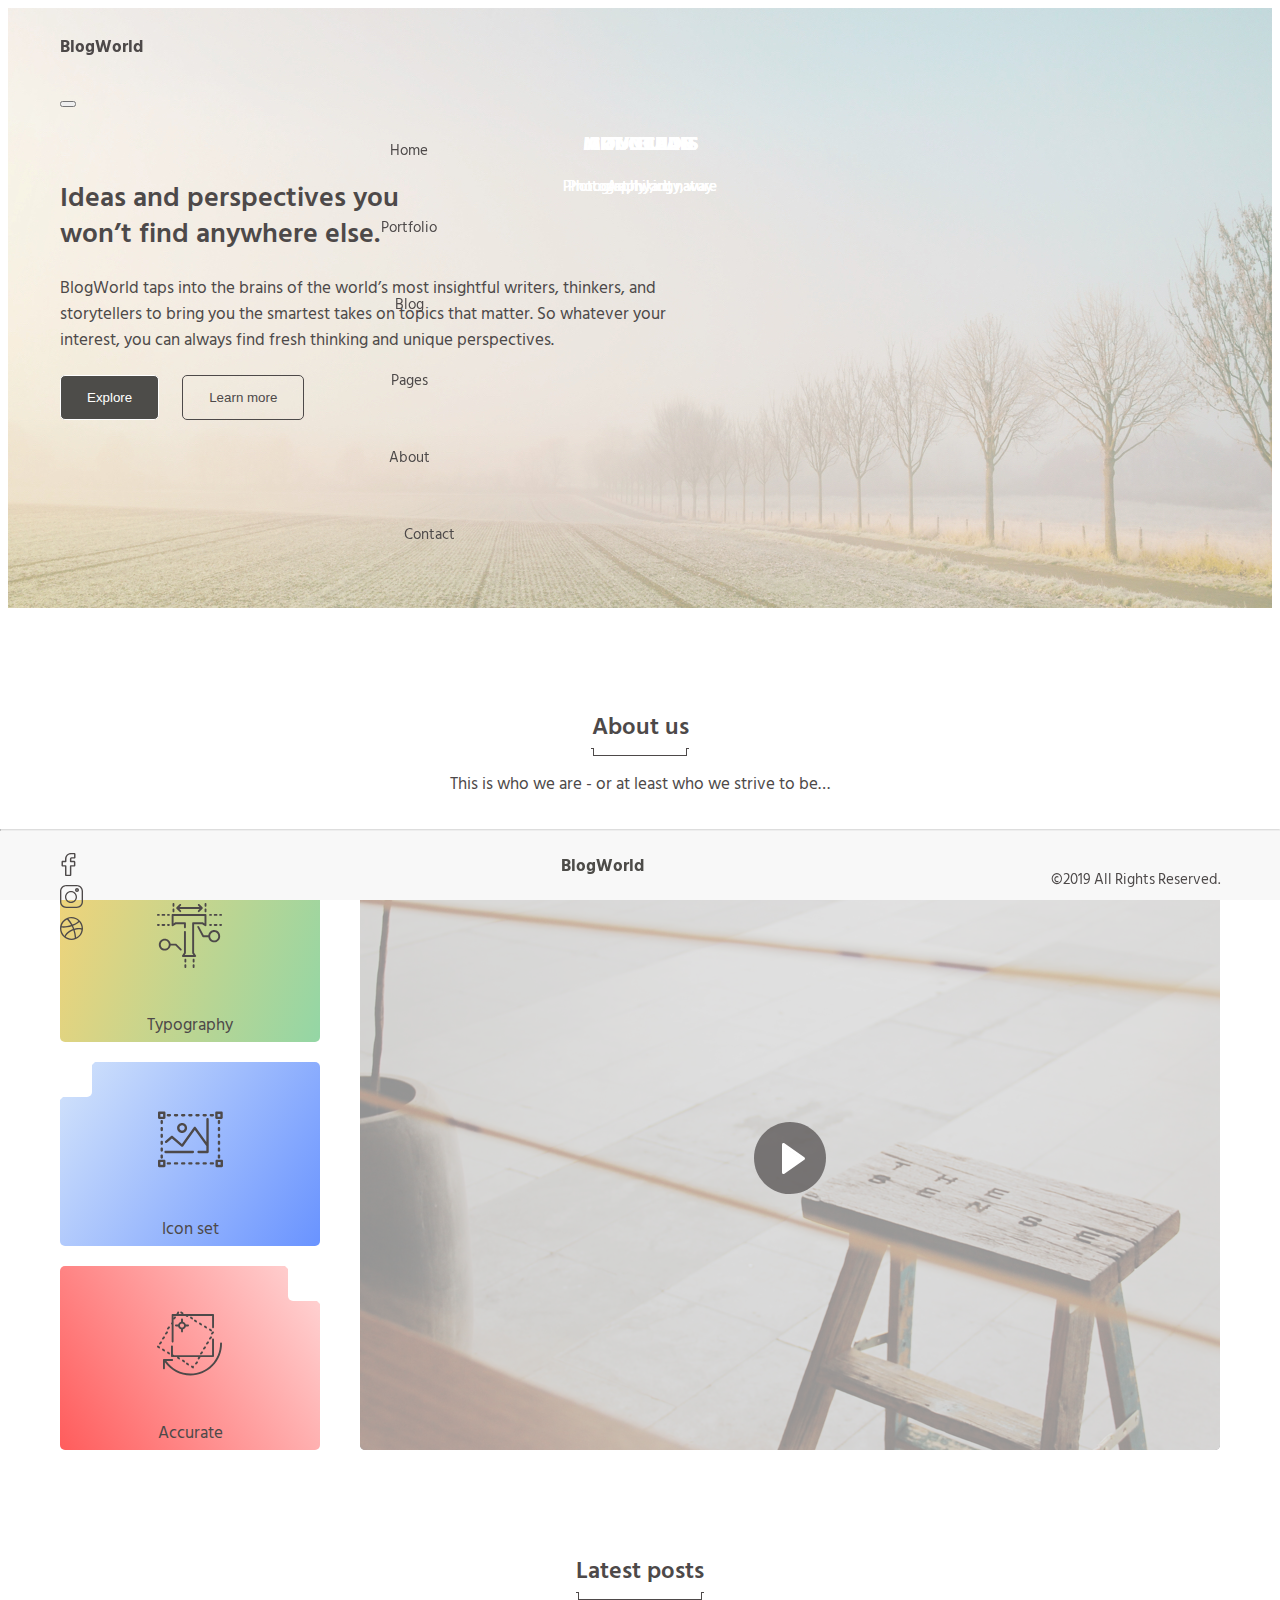
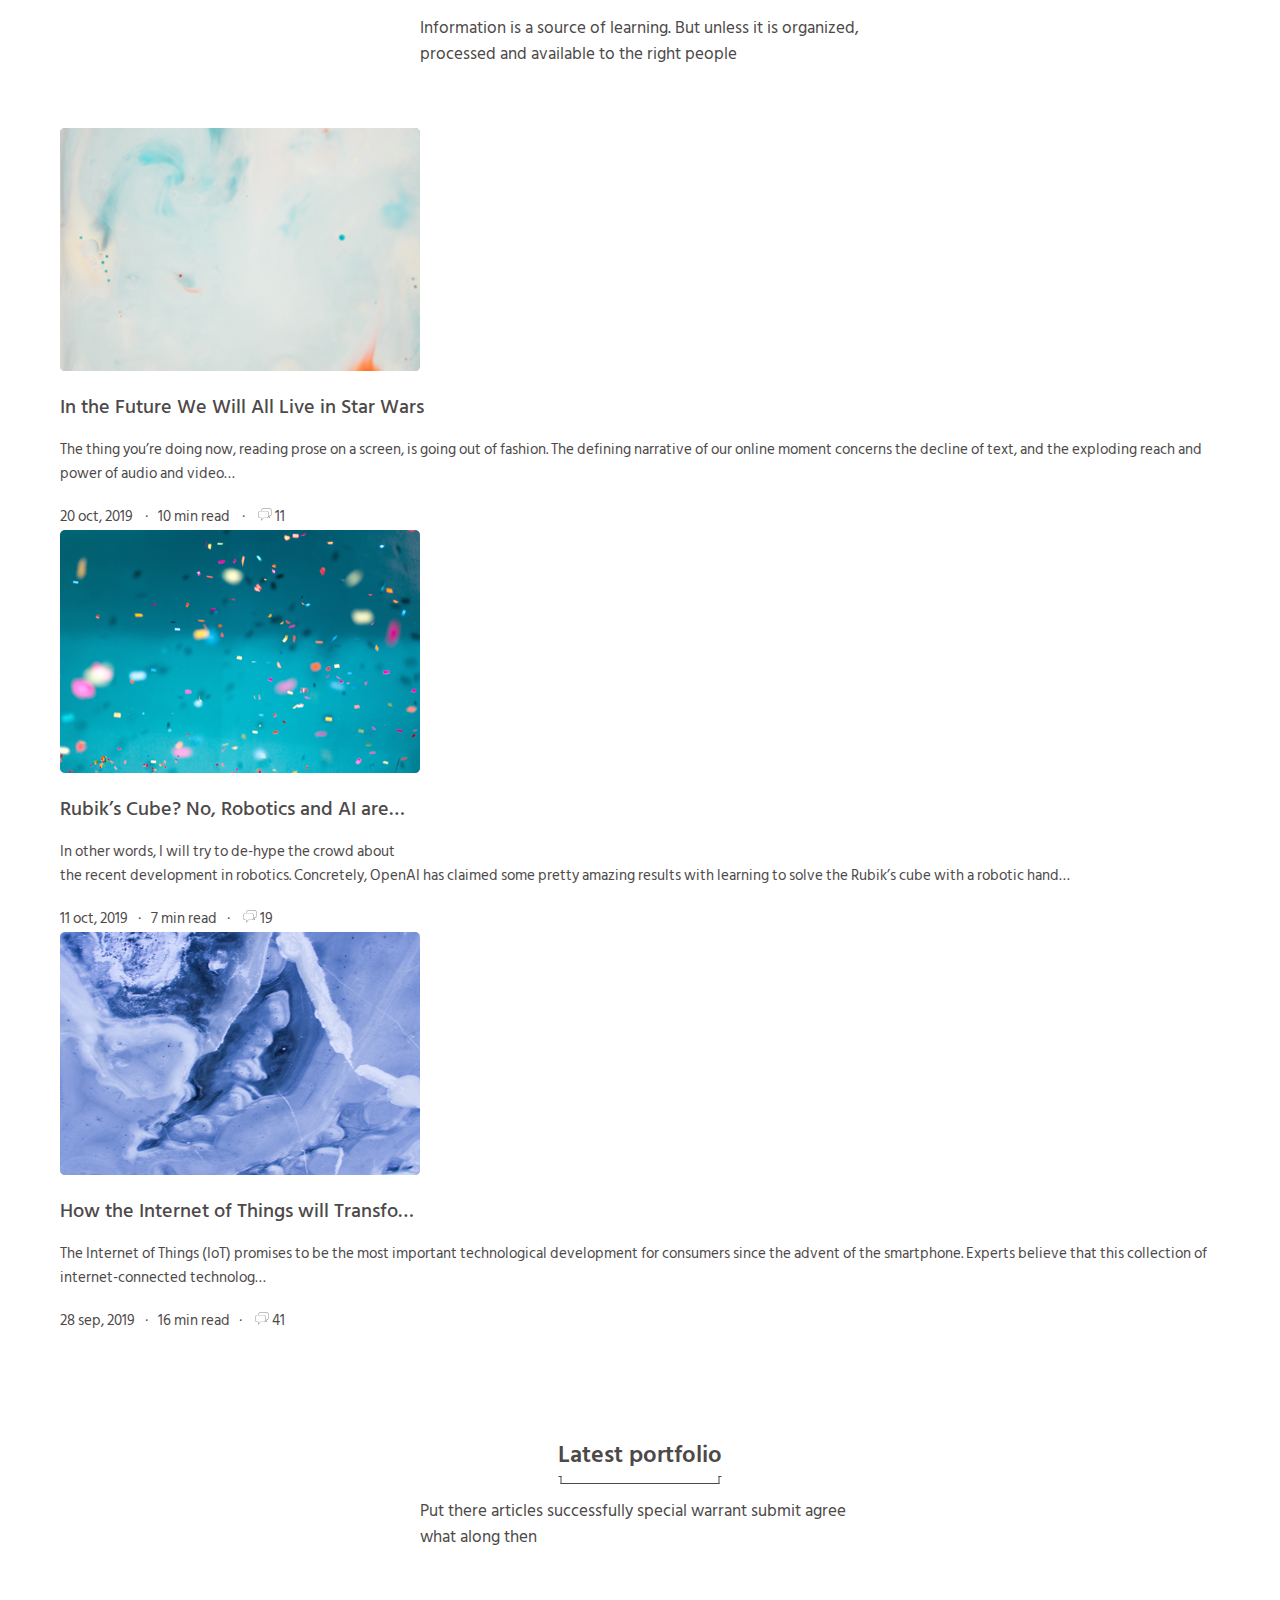
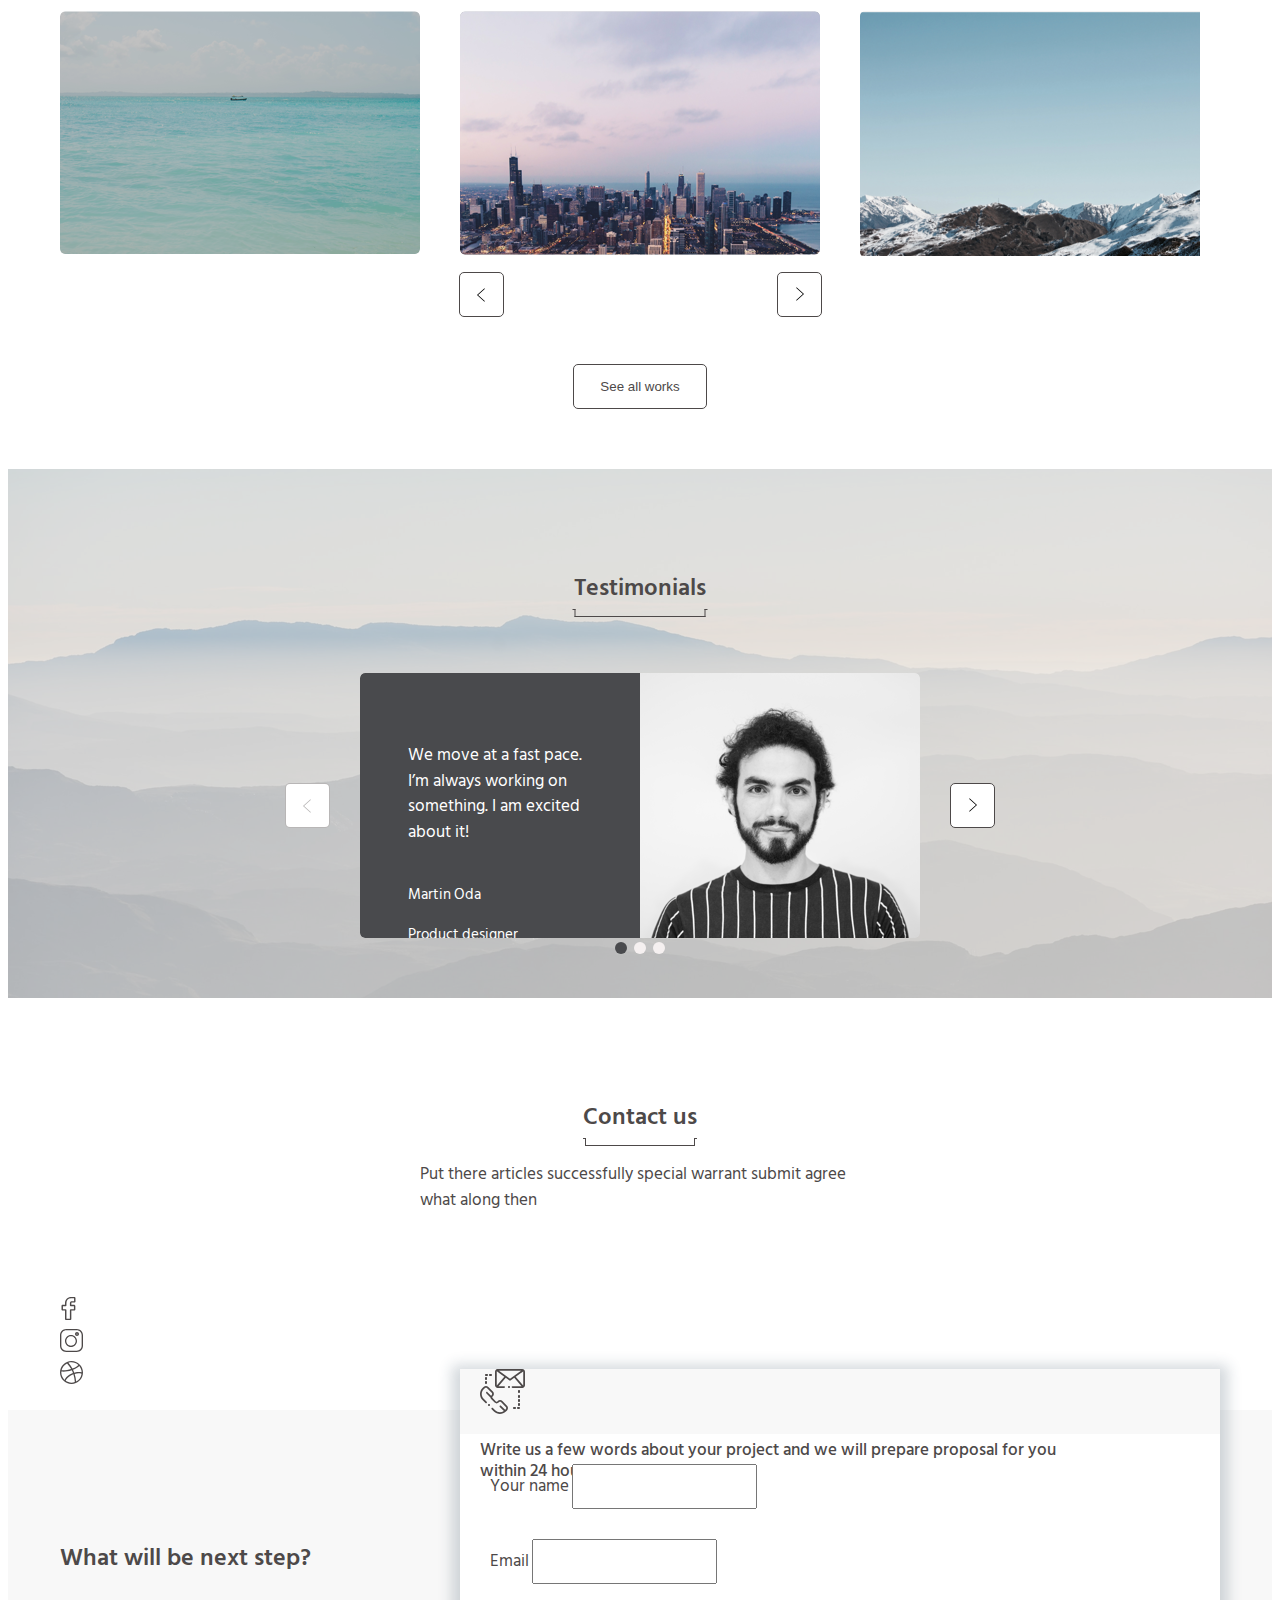
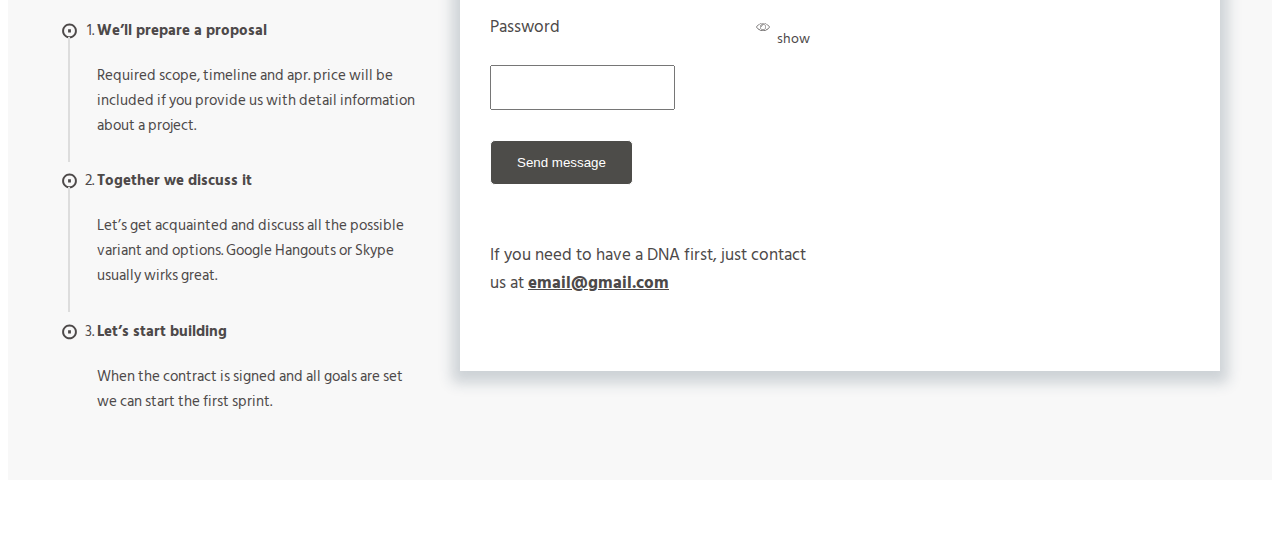
<file: index.html>
<!DOCTYPE html>
<html lang="en">
  <head>
    <meta charset="UTF-8" />
    <meta http-equiv="X-UA-Compatible" content="IE=edge" />
    <meta name="viewport" content="width=device-width, initial-scale=1.0" />
    <title>Home</title>
    <meta name="og:image" content="./images/header.jpg">
    <link
      rel="stylesheet"
      href="https://cdn.jsdelivr.net/npm/bootstrap@4.6.0/dist/css/bootstrap.min.css"
      integrity="sha384-B0vP5xmATw1+K9KRQjQERJvTumQW0nPEzvF6L/Z6nronJ3oUOFUFpCjEUQouq2+l"
      crossorigin="anonymous"
    />
<meta property="og:url" content="https://stepinahelen.github.io/Epam-HW/">
    <link rel="stylesheet" href="./css/main.css" />
  </head>
  <body data-spy="scroll" data-target="#navbar-example">
    <div class="main-container">
      <header class="d-flex">
        <nav class="navbar navbar-expand-lg navbar-light" id="navbar-example">
          <a class="link nav-link-space-logo" href="./index.html">BlogWorld</a>
          <button
            class="navbar-toggler"
            type="button"
            data-toggle="collapse"
            data-target="#navbarTogglerDemo01"
            aria-controls="navbarTogglerDemo01"
            aria-expanded="false"
            aria-label="Переключатель навигации"
          >
            <span class="navbar-toggler-icon"></span>
          </button>

          <div class="collapse navbar-collapse" id="navbarTogglerDemo01">
            <ul class="navbar-nav nav-tabs">
              <li class="nav-item">
                <a class="nav-link nav-link-space" href="#hero"
                  >Home <span class="sr-only"></span
                ></a>
              </li>
              <li class="nav-item">
                <a class="nav-link nav-link-space" href="#portfolio"
                  >Portfolio</a
                >
              </li>
              <li class="nav-item">
                <a class="nav-link nav-link-space" href="./blog.html">Blog</a>
              </li>
              <li class="nav-item">
                <a class="nav-link nav-link-space" href="#posts">Pages</a>
              </li>
              <li class="nav-item">
                <a class="nav-link nav-link-space" href="#about">About</a>
              </li>
              <li class="nav-item">
                <a class="nav-link nav-link-space" href="#contacts">Contact</a>
              </li>
            </ul>
          </div>
        </nav>
      </header>
    </div>

    <main>
      <section class="hero" id="hero">
        <div class="main-container">
          <h1 class="hero-title">
            Ideas and perspectives you won’t find anywhere else.
          </h1>
          <p class="hero-description">
            BlogWorld taps into the brains of the world’s most insightful
            writers, thinkers, and storytellers to bring you the smartest takes
            on topics that matter. So whatever your interest, you can always
            find fresh thinking and unique perspectives.
          </p>
          <button class="button-primary button-common button-margin">
            Explore
          </button>
          <button class="button-secondary button-common">Learn more</button>
        </div>
      </section>
      <div class="header-background"></div>
      <div class="main-container">
        <section id="about" class="about">
          <div class="underline-of-headers-container">
            <h2 class="text-center header">About us</h2>
            <div
              class="underline underline-of-headers about-underline-of-headers"
            ></div>
          </div>

          <p class="about-description subtitle">
            This is who we are - or at least who we strive to be…
          </p>
          <div class="cards-video">
            <ul class="cards">
              <li class="cards-square cards-square-first">
                <div class="cards-puzzle"></div>
                <svg class="cards-svg cards-svg-position">
                  <use href="./images/symbol-defs.svg#icon-typography"></use>
                </svg>
                <p class="cards-name">Typography</p>
              </li>
              <li class="cards-square cards-square-second">
                <div class="cards-puzzle"></div>
                <svg class="cards-svg">
                  <use href="./images/symbol-defs.svg#icon-iconset"></use>
                </svg>
                <p>Icon set</p>
              </li>
              <li class="cards-square cards-square-third">
                <div class="cards-puzzle"></div>
                <svg class="cards-svg cards-svg-position">
                  <use href="./images/symbol-defs.svg#icon-accurate"></use>
                </svg>
                <p class="cards-name">Accurate</p>
              </li>
            </ul>

            <div class="video">
              <video poster="./images/about.png">
                Тег video не поддерживается вашим браузером.
                <a href="video/duel.mp4">Скачайте видео</a>.
              </video>
              <svg class="video-svg">
                <use href="./images/symbol-defs.svg#icon-play"></use>
              </svg>
            </div>
          </div>
        </section>

        <section id="posts" class="posts">
          <div class="underline-of-headers-container">
            <a href=""> <h2 class="text-center header">Latest posts</h2></a>

            <div
              class="underline underline-of-headers posts-underline-of-headers"
            ></div>
          </div>

          <p class="text-center subtitle">
            Information is a source of learning. But unless it is organized,
            processed and available to the right people
          </p>
          <div class="row row-cols-1 row-cols-md-3 row-cols-lg-3">
            <div class="col mb-lg-0 mb-4">
              <img
                src="./images/post1.png"
                class="card-img-top"
                alt="decoration picture"
              />
              <div class="card-body">
                <h3 class="card-title">
                  In the Future We Will All Live in Star Wars
                </h3>
                <p class="card-text">
                  The thing you’re doing now, reading prose on a screen, is
                  going out of fashion. The defining narrative of our online
                  moment concerns the decline of text, and the exploding reach
                  and power of audio and video…
                </p>
                <ul class="post-list">
                  <li>20 oct, 2019</li>
                  <li class="post-item">10 min read</li>
                  <li class="post-item">
                    <svg class="post-svg">
                      <use href="./images/symbol-defs.svg#icon-comment"></use>
                    </svg>
                    11
                  </li>
                </ul>
              </div>
            </div>
            <div class="col mb-lg-0 mb-4">
              <img
                src="./images/post2.png"
                class="card-img-top"
                alt="decoration picture"
              />
              <div class="card-body">
                <h3 class="card-title">
                  Rubik’s Cube? No, Robotics and AI are…
                </h3>
                <p class="card-text">
                  In other words, I will try to de-hype the crowd about <br />
                  the recent development in robotics. Concretely, OpenAI has
                  claimed some pretty amazing results with learning to solve the
                  Rubik’s cube with a robotic hand…
                </p>
                <ul class="post-list post-list-item">
                  <li>11 oct, 2019</li>
                  <li class="post-item">7 min read</li>
                  <li class="post-item">
                    <svg class="post-svg">
                      <use href="./images/symbol-defs.svg#icon-comment"></use>
                    </svg>
                    19
                  </li>
                </ul>
              </div>
            </div>
            <div class="col mb-lg-0 mb-4">
              <img
                src="./images/post3.png"
                class="card-img-top"
                alt="decoration picture"
              />
              <div class="card-body">
                <h3 class="card-title">
                  How the Internet of Things will Transfo…
                </h3>
                <p class="card-text">
                  The Internet of Things (IoT) promises to be the most important
                  technological development for consumers since the advent of
                  the smartphone. Experts believe that this collection of
                  internet-connected technolog…
                </p>
                <ul class="post-list">
                  <li>28 sep, 2019</li>
                  <li class="post-item">16 min read</li>
                  <li class="post-item">
                    <svg class="post-svg">
                      <use href="./images/symbol-defs.svg#icon-comment"></use>
                    </svg>
                    41
                  </li>
                </ul>
              </div>
            </div>
          </div>
        </section>
        <!--section   portfolio-->
        <section id="portfolio" class="portfolio">
          <div class="underline-of-headers-container">
            <h2 class="text-center header">Latest portfolio</h2>
            <div
              class="
                underline underline-of-headers
                portfolio-underline-of-headers
              "
            ></div>
          </div>
          <p class="text-center subtitle">
            Put there articles successfully special warrant submit agree what
            along then
          </p>
          <ul
            class="
              row row-cols-1 row-cols-md-3 row-cols-lg-3
              portfolio-container-card
            "
          >
            <li class="portfolio-container-item">
              <div class="portfolio-container-item-wrapper">
                <div class="col mb-4 portfolio-container">
                  <img
                    src="./images/portfolio1.png"
                    class="card-img-top portfolio-image"
                    alt="Ocean"
                  />
                  <div class="card-body">
                    <div class="portfolio-description">
                      <h3 class="card-title card-title-portfolio">Art Ocean</h3>
                      <p class="card-text">Photography, art, nature</p>
                    </div>
                    <div class="overlay">
                      <ul class="overlay-list">
                        <li class="overlay-item">
                          <svg class="overlay-attach">
                            <use
                              href="./images/symbol-defs.svg#icon-attach"
                            ></use>
                          </svg>
                        </li>
                        <li class="overlay-item">
                          <svg class="overlay-search">
                            <use
                              href="./images/symbol-defs.svg#icon-search-1"
                            ></use>
                          </svg>
                        </li>
                      </ul>
                    </div>
                  </div>
                </div>
                <div class="col mb-4 portfolio-container">
                  <img
                    src="./images/portfolio2.png"
                    class="card-img-top portfolio-image"
                    alt="City"
                  />
                  <div class="card-body">
                    <div class="portfolio-description">
                      <h3 class="card-title card-title-portfolio">
                        City guide
                      </h3>
                      <p class="card-text">Photography, city, way</p>
                    </div>
                    <div class="overlay">
                      <ul class="overlay-list">
                        <li class="overlay-item">
                          <svg class="overlay-attach">
                            <use
                              href="./images/symbol-defs.svg#icon-attach"
                            ></use>
                          </svg>
                        </li>
                        <li class="overlay-item">
                          <svg class="overlay-search">
                            <use
                              href="./images/symbol-defs.svg#icon-search-1"
                            ></use>
                          </svg>
                        </li>
                      </ul>
                    </div>
                  </div>
                </div>
                <div class="col mb-4 portfolio-container">
                  <img
                    src="./images/portfolio3.png"
                    class="card-img-top portfolio-image"
                    alt="Mountains"
                  />
                  <div class="card-body portfolio-card">
                    <div class="portfolio-description">
                      <h3 class="card-title card-title-portfolio">Mountains</h3>
                      <p class="card-text">Art, hiking</p>
                    </div>
                    <div class="overlay">
                      <ul class="overlay-list">
                        <li class="overlay-item">
                          <svg class="overlay-attach">
                            <use
                              href="./images/symbol-defs.svg#icon-attach"
                            ></use>
                          </svg>
                        </li>
                        <li class="overlay-item">
                          <svg class="overlay-search">
                            <use
                              href="./images/symbol-defs.svg#icon-search-1"
                            ></use>
                          </svg>
                        </li>
                      </ul>
                    </div>
                  </div>
                </div>
              </div>
            </li>
            <li class="portfolio-container-item">
              <div class="portfolio-container-item-wrapper">
                <div class="col mb-4 portfolio-container">
                  <img
                    src="./images/blog1.png"
                    class="card-img-top portfolio-image"
                    alt="Ocean"
                  />
                  <div class="card-body">
                    <div class="portfolio-description">
                      <h3 class="card-title card-title-portfolio">Art Ocean</h3>
                      <p class="card-text">Photography, art, nature</p>
                    </div>
                    <div class="overlay">
                      <ul class="overlay-list">
                        <li class="overlay-item">
                          <svg class="overlay-attach">
                            <use
                              href="./images/symbol-defs.svg#icon-attach"
                            ></use>
                          </svg>
                        </li>
                        <li class="overlay-item">
                          <svg class="overlay-search">
                            <use
                              href="./images/symbol-defs.svg#icon-search-1"
                            ></use>
                          </svg>
                        </li>
                      </ul>
                    </div>
                  </div>
                </div>
                <div class="col mb-4 portfolio-container">
                  <img
                    src="./images/post2.png"
                    class="card-img-top portfolio-image"
                    alt="City"
                  />
                  <div class="card-body">
                    <div class="portfolio-description">
                      <h3 class="card-title card-title-portfolio">
                        City guide
                      </h3>
                      <p class="card-text">Photography, city, way</p>
                    </div>
                    <div class="overlay">
                      <ul class="overlay-list">
                        <li class="overlay-item">
                          <svg class="overlay-attach">
                            <use
                              href="./images/symbol-defs.svg#icon-attach"
                            ></use>
                          </svg>
                        </li>
                        <li class="overlay-item">
                          <svg class="overlay-search">
                            <use
                              href="./images/symbol-defs.svg#icon-search-1"
                            ></use>
                          </svg>
                        </li>
                      </ul>
                    </div>
                  </div>
                </div>
                <div class="col mb-4 portfolio-container">
                  <img
                    src="./images/post3.png"
                    class="card-img-top portfolio-image"
                    alt="Mountains"
                  />
                  <div class="card-body portfolio-card">
                    <div class="portfolio-description">
                      <h3 class="card-title card-title-portfolio">Mountains</h3>
                      <p class="card-text">Art, hiking</p>
                    </div>
                    <div class="overlay">
                      <ul class="overlay-list">
                        <li class="overlay-item">
                          <svg class="overlay-attach">
                            <use
                              href="./images/symbol-defs.svg#icon-attach"
                            ></use>
                          </svg>
                        </li>
                        <li class="overlay-item">
                          <svg class="overlay-search">
                            <use
                              href="./images/symbol-defs.svg#icon-search-1"
                            ></use>
                          </svg>
                        </li>
                      </ul>
                    </div>
                  </div>
                </div>
              </div>
            </li>
            <li class="portfolio-container-item">
              <div class="portfolio-container-item-wrapper">
                <div class="col mb-4 portfolio-container">
                  <img
                    src="./images/portfolio2.png"
                    class="card-img-top portfolio-image"
                    alt="Ocean"
                  />
                  <div class="card-body">
                    <div class="portfolio-description">
                      <h3 class="card-title card-title-portfolio">Art Ocean</h3>
                      <p class="card-text">Photography, art, nature</p>
                    </div>
                    <div class="overlay">
                      <ul class="overlay-list">
                        <li class="overlay-item">
                          <svg class="overlay-attach">
                            <use
                              href="./images/symbol-defs.svg#icon-attach"
                            ></use>
                          </svg>
                        </li>
                        <li class="overlay-item">
                          <svg class="overlay-search">
                            <use
                              href="./images/symbol-defs.svg#icon-search-1"
                            ></use>
                          </svg>
                        </li>
                      </ul>
                    </div>
                  </div>
                </div>
                <div class="col mb-4 portfolio-container">
                  <img
                    src="./images/blog2.png"
                    class="card-img-top portfolio-image"
                    alt="City"
                  />
                  <div class="card-body">
                    <div class="portfolio-description">
                      <h3 class="card-title card-title-portfolio">
                        City guide
                      </h3>
                      <p class="card-text">Photography, city, way</p>
                    </div>
                    <div class="overlay">
                      <ul class="overlay-list">
                        <li class="overlay-item">
                          <svg class="overlay-attach">
                            <use
                              href="./images/symbol-defs.svg#icon-attach"
                            ></use>
                          </svg>
                        </li>
                        <li class="overlay-item">
                          <svg class="overlay-search">
                            <use
                              href="./images/symbol-defs.svg#icon-search-1"
                            ></use>
                          </svg>
                        </li>
                      </ul>
                    </div>
                  </div>
                </div>
                <div class="col mb-4 portfolio-container">
                  <img
                    src="./images/blog3.png"
                    class="card-img-top portfolio-image"
                    alt="Mountains"
                  />
                  <div class="card-body portfolio-card">
                    <div class="portfolio-description">
                      <h3 class="card-title card-title-portfolio">Mountains</h3>
                      <p class="card-text">Art, hiking</p>
                    </div>
                    <div class="overlay">
                      <ul class="overlay-list">
                        <li class="overlay-item">
                          <svg class="overlay-attach">
                            <use
                              href="./images/symbol-defs.svg#icon-attach"
                            ></use>
                          </svg>
                        </li>
                        <li class="overlay-item">
                          <svg class="overlay-search">
                            <use
                              href="./images/symbol-defs.svg#icon-search-1"
                            ></use>
                          </svg>
                        </li>
                      </ul>
                    </div>
                  </div>
                </div>
              </div>
            </li>
          </ul>
          <div class="all-buttons-container">
            <div class="button-container">
              <button class="button-left buttons portfolio-button-left">
                <svg class="button-svg">
                  <use href="./images/symbol-defs.svg#icon-arrow"></use>
                </svg>
              </button>
              <button class="button-right buttons portfolio-button-right">
                <svg class="button-svg">
                  <use href="./images/symbol-defs.svg#icon-arrow"></use>
                </svg>
              </button>
            </div>
            <button class="button-secondary button-common">
              See all works
            </button>
          </div>
        </section>
      </div>

      <section class="testimonials">
        <div class="main-container">
          <div class="underline-of-headers-container">
            <h2 class="testimonials-title header">Testimonials</h2>
            <div
              class="
                underline underline-of-headers
                testimonials-underline-of-headers
              "
            ></div>
          </div>

          <div class="testimonials-infrom">
            <ul class="testimonials-infrom-list">
              <li class="testimonials-infrom-item">
                <div class="testimonials-text-container">
                  <p class="testimonials-text-1">
                    We move at a fast pace. I’m always working on something. I
                    am excited about it!
                  </p>
                  <p class="testimonials-text-2">Martin Oda</p>
                  <p>Product designer</p>
                </div>
                <img
                  class="testimonials-image"
                  src="./images/user.png"
                  alt="designer"
                />
              </li>
              <li class="testimonials-infrom-item">
                <div class="testimonials-text-container">
                  <p class="testimonials-text-1">
                    Chatter is worthless. Show me the code.
                  </p>
                  <p class="testimonials-text-2">Linus Torvalds</p>
                  <p>Hacker</p>
                </div>
                <img
                  class="testimonials-image"
                  src="./images/user2.jpg"
                  alt="designer"
                />
              </li>
              <li class="testimonials-infrom-item">
                <div class="testimonials-text-container">
                  <p class="testimonials-text-1">
                    In theory, theory and practice are inseparable. In practice,
                    this is not the case.
                  </p>
                  <p class="testimonials-text-2">Seymour Cray</p>
                  <p>Project manager</p>
                </div>
                <img
                  class="testimonials-image"
                  src="./images/user3.jpeg"
                  alt="designer"
                />
              </li>
            </ul>

            <button
              class="button-left buttons testimonials-button-left"
              disabled="disabled"
            >
              <svg class="button-svg">
                <use href="./images/symbol-defs.svg#icon-arrow"></use>
              </svg>
            </button>
            <button class="button-right buttons testimonials-button-right">
              <svg class="button-svg">
                <use href="./images/symbol-defs.svg#icon-arrow"></use>
              </svg>
            </button>
          </div>
        </div>
        <div class="slider-dots">
          <span class="slider-dots_item"></span>
          <span class="slider-dots_item"></span>
          <span class="slider-dots_item"></span>
        </div>
      </section>
      <section id="contacts" class="contacts">
        <div class="main-container contacts-main-container">
          <div class="underline-of-headers-container">
            <h2 class="testimonials-title header">Contact us</h2>
            <div
              class="
                underline underline-of-headers
                contacts-underline-of-headers
              "
            ></div>
          </div>

          <p class="text-center subtitle contacts-subtitle">
            Put there articles successfully special warrant submit agree what
            along then
          </p>
          <ul class="d-flex list-link contacts-link">
            <li class="list-link-item">
              <a href="https://www.facebook.com/">
                <svg class="facebook-logo">
                  <use href="./images/symbol-defs.svg#icon-facebook"></use>
                </svg>
              </a>
            </li>
            <li class="list-link-item">
              <a href="https://www.instagram.com/?hl=ru">
                <svg>
                  <use href="./images/symbol-defs.svg#icon-instagram"></use>
                </svg>
              </a>
            </li>
            <li class="list-link-item">
              <a href="https://dribbble.com/">
                <svg>
                  <use href="./images/symbol-defs.svg#icon-dribbble"></use>
                </svg>
              </a>
            </li>
          </ul>
        </div>
        <div class="contacts-container">
          <div class="main-container contacts-container-relative">
            <h3 class="contacts-title">What will be next step?</h3>

            <ol class="contacts-list">
              <li class="contacts-item contacts-item-line">
                <h4 class="contacts-item-title">We’ll prepare a proposal</h4>
                <p>
                  Required scope, timeline and apr. price will be included if
                  you provide us with detail information about a project.
                </p>
              </li>
              <li class="contacts-item contacts-item-line">
                <h4 class="contacts-item-title">Together we discuss it</h4>
                <p>
                  Let’s get acquainted and discuss all the possible variant and
                  options. Google Hangouts or Skype usually wirks great.
                </p>
              </li>
              <li class="contacts-item">
                <h4 class="contacts-item-title">Let’s start building</h4>
                <p>
                  When the contract is signed and all goals are set we can start
                  the first sprint.
                </p>
              </li>
            </ol>

            <div class="contacts-form">
              <div class="d-flex align-items-center contact-svg-description">
                <svg class="contact-svg">
                  <use href="./images/symbol-defs.svg#icon-mail"></use>
                </svg>
                <p class="m-0 contact-description">
                  Write us a few words about your project and we will prepare
                  proposal for you <br />
                  within 24 hours
                </p>
              </div>

              <div class="contacts-form-container">
                <form>
                  <div class="form-group">
                    <label for="name">Your name</label>
                    <input
                      type="text"
                      class="form-control form-group-input"
                      id="name"
                    />
                  </div>
                  <div class="form-group">
                    <label for="exampleInputEmail1">Email</label>
                    <input
                      type="email"
                      class="form-control form-group-input"
                      id="exampleInputEmail1"
                    />
                  </div>
                  <div class="form-group">
                    <div class="contacts-label-svg">
                      <label for="exampleInputPassword1">Password </label>
                      <div class="d-flex">
                        <svg class="contacts-svg">
                          <use
                            href="./images/symbol-defs.svg#icon-showpass"
                          ></use>
                        </svg>
                        <p class="mb-0 contacts-show">show</p>
                      </div>
                    </div>

                    <input
                      type="password"
                      class="form-control form-group-input"
                      id="exampleInputPassword1"
                    />
                  </div>

                  <button
                    type="submit"
                    class="button-common button-primary button-margin"
                  >
                    Send message
                  </button>
                  <p class="contact-DNA">
                    If you need to have a DNA first, just contact us at
                    <span>email@gmail.com</span>
                  </p>
                </form>
                <!-- <img class="contacts-image" src="./images/map.png" alt="map" /> -->
                <iframe src="https://www.google.com/maps/embed?pb=!1m14!1m8!1m3!1d112526.76815316133!2d30.585315915073306!3d50.441818848134425!3m2!1i1024!2i768!4f13.1!3m3!1m2!1s0x40d4cfa04a0c8e5b%3A0x3b40a2bcbca08807!2z0JrQuNC10LLQvi3Qn9C10YfQtdGA0YHQutCw0Y8g0LvQsNCy0YDQsA!5e0!3m2!1sru!2sua!4v1630227294306!5m2!1sru!2sua" width="380" height="537" style="border:0;" allowfullscreen="" loading="lazy"></iframe>
              </div>
            </div>
          </div>
        </div>
      </section>
    </main>

    <footer>
      <hr />
      <div class="main-container">
        <div class="footer-container">
          <ul class="d-flex list-link">
            <li class="list-link-item">
              <a href="https://www.facebook.com/">
                <svg class="facebook-logo">
                  <use href="./images/symbol-defs.svg#icon-facebook"></use>
                </svg>
              </a>
            </li>
            <li class="list-link-item">
              <a href="https://www.instagram.com/?hl=ru">
                <svg>
                  <use href="./images/symbol-defs.svg#icon-instagram"></use>
                </svg>
              </a>
            </li>
            <li class="list-link-item">
              <a href="https://dribbble.com/">
                <svg>
                  <use href="./images/symbol-defs.svg#icon-dribbble"></use>
                </svg>
              </a>
            </li>
          </ul>
          <a class="d-block" href="#"><p class="footer-logo">BlogWorld</p></a>

          <p>&copy;2019 All Rights Reserved.</p>
        </div>
      </div>
    </footer>
    <script
      src="https://code.jquery.com/jquery-3.5.1.slim.min.js"
      integrity="sha384-DfXdz2htPH0lsSSs5nCTpuj/zy4C+OGpamoFVy38MVBnE+IbbVYUew+OrCXaRkfj"
      crossorigin="anonymous"
    ></script>
    <script
      src="https://cdn.jsdelivr.net/npm/bootstrap@4.6.0/dist/js/bootstrap.bundle.min.js"
      integrity="sha384-Piv4xVNRyMGpqkS2by6br4gNJ7DXjqk09RmUpJ8jgGtD7zP9yug3goQfGII0yAns"
      crossorigin="anonymous"
    ></script>
    <script src="./js/Slider/sliders.js"></script>
  </body>
</html>
</file>
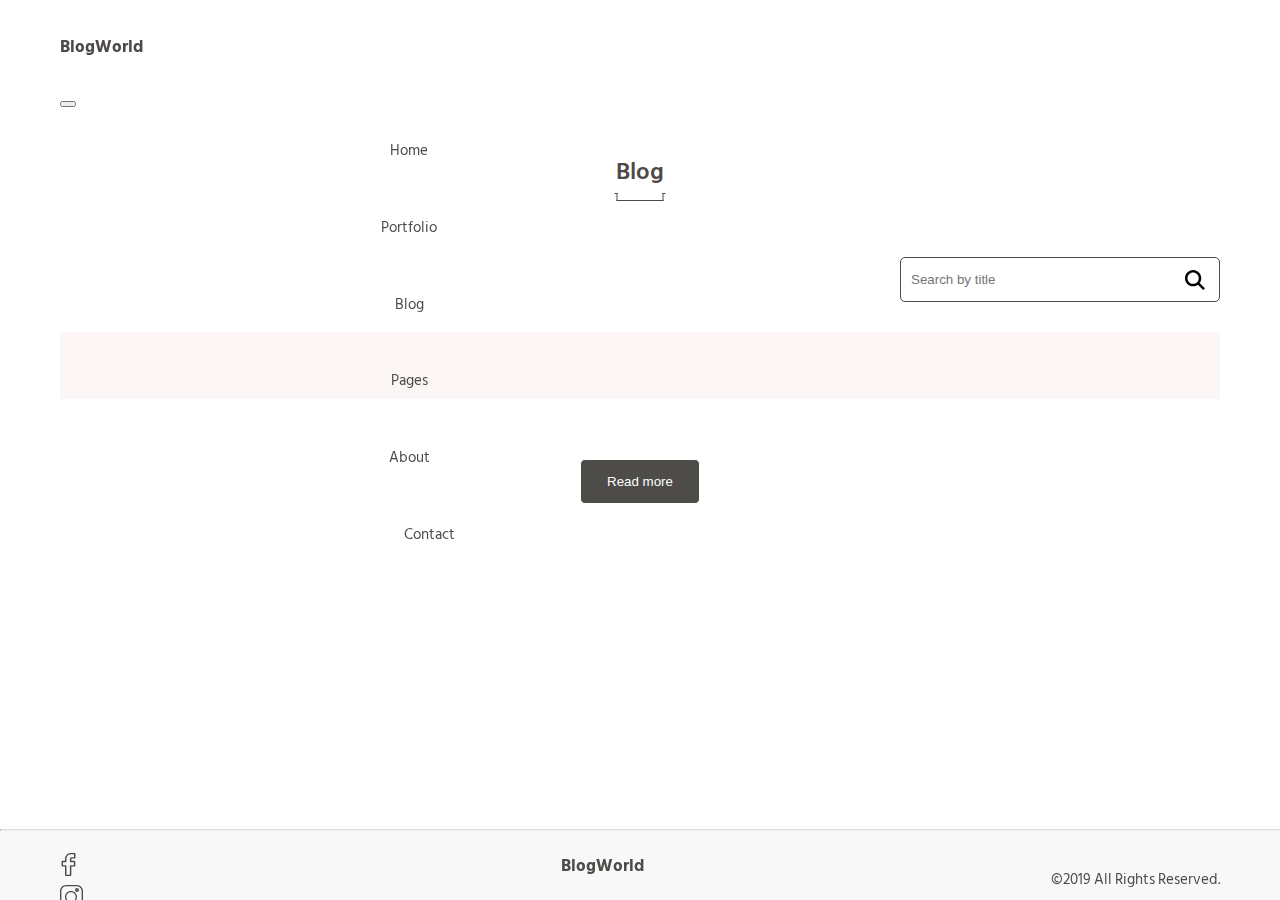
<file: blog.html>
<!-- <div class="marcup"></div> -->
<!DOCTYPE html>
<html lang="en">
  <head>
    <meta charset="UTF-8" />
    <meta http-equiv="X-UA-Compatible" content="IE=edge" />
    <meta name="viewport" content="width=device-width, initial-scale=1.0" />
    <title>Blog</title>
    <link
      rel="stylesheet"
      href="https://cdn.jsdelivr.net/npm/bootstrap@4.6.0/dist/css/bootstrap.min.css"
      integrity="sha384-B0vP5xmATw1+K9KRQjQERJvTumQW0nPEzvF6L/Z6nronJ3oUOFUFpCjEUQouq2+l"
      crossorigin="anonymous"
    />
    <link rel="stylesheet" href="./css/blog.css" />
    <link rel="shortcut icon" href="#" />
  </head>
  <body data-spy="scroll" data-target="#navbar-example">
    <div class="main-container">
      <header class="d-flex">
        <nav class="navbar navbar-expand-lg navbar-light" id="navbar-example">
          <a class="link nav-link-space-logo" href="./index.html">BlogWorld</a>
          <button
            class="navbar-toggler"
            type="button"
            data-toggle="collapse"
            data-target="#navbarTogglerDemo01"
            aria-controls="navbarTogglerDemo01"
            aria-expanded="false"
            aria-label="Переключатель навигации"
          >
            <span class="navbar-toggler-icon"></span>
          </button>

          <div class="collapse navbar-collapse" id="navbarTogglerDemo01">
            <ul class="navbar-nav nav-tabs">
              <li class="nav-item">
                <a class="nav-link nav-link-space" href="./index.html"
                  >Home <span class="sr-only"></span
                ></a>
              </li>
              <li class="nav-item">
                <a class="nav-link nav-link-space" href="./index.html#portfolio"
                  >Portfolio</a
                >
              </li>
              <li class="nav-item">
                <a class="nav-link nav-link-space" href="#navbarTogglerDemo01"
                  >Blog</a
                >
              </li>
              <li class="nav-item">
                <a class="nav-link nav-link-space" href="./index.html#posts"
                  >Pages</a
                >
              </li>
              <li class="nav-item">
                <a class="nav-link nav-link-space" href="./index.html#about"
                  >About</a
                >
              </li>
              <li class="nav-item">
                <a class="nav-link nav-link-space" href="./index.html#contacts"
                  >Contact</a
                >
              </li>
            </ul>
          </div>
        </nav>
      </header>
    </div>
    <div class="header-background"></div>
    <main class="blog-section">
      <div class="main-container">
        <div class="underline-of-headers-container">
          <h2 class="text-center header header-blog">Blog</h2>
          <div
            class="underline underline-of-headers blog-underline-of-headers"
          ></div>
        </div>
        <!-- <div class="blog-input-container">
          <div class="blog-input">
            <svg class="blog-search">
              <use href="./images/symbol-defs.svg#icon-search-2"></use>
            </svg>
            <input
              class="input-field-author"
              type="text"
              placeholder="Search by author"
            />
          </div> -->
        <div class="blog-input">
          <svg class="blog-search">
            <use href="./images/symbol-defs.svg#icon-search-2"></use>
          </svg>
          <input
            class="input-field"
            type="text"
            placeholder="Search by title"
          />
        </div>
        <!-- </div> -->

        <ul class="blog-list">
          <li class="blog-list-item-container blog-list-item--audio"></li>

          <li class="blog-list-item-container blog-list-item--melody"></li>

          <li class="blog-list-item-container blog-list-item--picture"></li>

          <li class="blog-list-item-container blog-card--text"></li>
        </ul>
        <form
          class="button-center"
          method="LINK"
          action="https://www.themoviedb.org"
          target="_blank"
        >
          <button class="button-common button-primary">Read more</button>
        </form>
      </div>
    </main>

    <footer>
      <hr />
      <div class="main-container">
        <div class="footer-container">
          <ul class="d-flex list-link">
            <li class="list-link-item">
              <a href="https://www.facebook.com/">
                <svg class="facebook-logo">
                  <use href="./images/symbol-defs.svg#icon-facebook"></use>
                </svg>
              </a>
            </li>
            <li class="list-link-item">
              <a href="https://www.instagram.com/?hl=ru">
                <svg>
                  <use href="./images/symbol-defs.svg#icon-instagram"></use>
                </svg>
              </a>
            </li>
            <li class="list-link-item">
              <a href="https://dribbble.com/">
                <svg>
                  <use href="./images/symbol-defs.svg#icon-dribbble"></use>
                </svg>
              </a>
            </li>
          </ul>
          <a class="d-block" href="#"><p class="footer-logo">BlogWorld</p></a>
          <p>&copy;2019 All Rights Reserved.</p>
        </div>
      </div>
    </footer>

    <script
      src="https://code.jquery.com/jquery-3.5.1.slim.min.js"
      integrity="sha384-DfXdz2htPH0lsSSs5nCTpuj/zy4C+OGpamoFVy38MVBnE+IbbVYUew+OrCXaRkfj"
      crossorigin="anonymous"
    ></script>
    <script
      src="https://cdn.jsdelivr.net/npm/bootstrap@4.6.0/dist/js/bootstrap.bundle.min.js"
      integrity="sha384-Piv4xVNRyMGpqkS2by6br4gNJ7DXjqk09RmUpJ8jgGtD7zP9yug3goQfGII0yAns"
      crossorigin="anonymous"
    ></script>
    <script type="module" src="./js/Blog/index.js"></script>
  </body>
</html>
</file>
<file: css/main.css>
@charset "UTF-8";
@font-face {
  font-family: "Hind Siliguri";
  src: url("../fonts/HindSiliguri-Regular.ttf") format("truetype");
  font-weight: normal;
  font-style: normal;
  font-display: swap;
}
@font-face {
  font-family: "Hind Siliguri";
  src: url("../fonts/HindSiliguri-Light.ttf") format("truetype");
  font-weight: 300;
  font-style: normal;
  font-display: swap;
}
@font-face {
  font-family: "Hind Siliguri";
  src: url("../fonts/HindSiliguri-Medium.ttf") format("truetype");
  font-weight: 500;
  font-style: normal;
  font-display: swap;
}
@font-face {
  font-family: "Hind Siliguri";
  src: url("../fonts/HindSiliguri-SemiBold.ttf") format("truetype");
  font-weight: 600;
  font-style: normal;
  font-display: swap;
}
@font-face {
  font-family: "Hind Siliguri";
  src: url("../fonts/HindSiliguri-Bold.ttf") format("truetype");
  font-weight: bold;
  font-style: normal;
  font-display: swap;
}
html {
  box-sizing: border-box;
}

*,
*::before,
* ::after {
  box-sizing: inherit;
}

body {
  color: #4d4949;
  font-family: "Hind Siliguri", sans-serif;
  font-size: 15px;
  line-height: 1.66;
  position: relative;
}

ul {
  list-style: none;
  padding: 0px;
  margin: 0px;
}

a {
  text-decoration: none;
  display: block;
}

img {
  display: block;
}

.header {
  font-weight: 600;
  font-size: 24px;
  line-height: 1.62;
  margin-bottom: 25px;
  text-align: center;
}

.underline-of-headers-container {
  position: relative;
}

.underline {
  position: absolute;
  height: 8px;
  border-bottom: 1px solid #4d4949;
  border-right: 1px solid #4d4949;
  border-left: 1px solid #4d4949;
}

.about-underline-of-headers {
  width: 94px;
}

.blog-underline-of-headers {
  width: 47px;
}

.posts-underline-of-headers {
  width: 124px;
}

.portfolio-underline-of-headers {
  width: 159px;
}

.testimonials-underline-of-headers {
  width: 131px;
}

.contacts-underline-of-headers {
  width: 110px;
}

.underline-of-headers {
  top: 40px;
  left: 50%;
  transform: translate(-50%);
}

.underline::after,
.underline::before {
  content: "";
  display: block;
  width: 3px;
  position: absolute;
  border-top: 1px solid #4d4949;
}

.underline::before {
  left: -3px;
}

.underline::after {
  right: -3px;
}

.subtitle {
  margin: 0px auto;
  margin-bottom: 60px;
  font-weight: 400;
  font-size: 17px;
  line-height: 1.52;
}
@media screen and (min-width: 480px) {
  .subtitle {
    width: 440px;
  }
}

.header-background {
  position: sticky;
  width: 100%;
  z-index: 10;
  top: 0;
  height: 79px;
  background-color: white;
}

.main-container,
.hero-container {
  width: 1210px;
  padding-left: 15px;
  padding-right: 15px;
  margin-left: auto;
  margin-right: auto;
}
@media screen and (min-width: 320px) {
  .main-container,
.hero-container {
    width: 320px;
  }
}
@media screen and (min-width: 480px) {
  .main-container,
.hero-container {
    width: 480px;
  }
}
@media screen and (min-width: 768px) {
  .main-container,
.hero-container {
    width: 768px;
  }
}
@media screen and (min-width: 1200px) {
  .main-container,
.hero-container {
    padding-left: 20px;
    padding-right: 20px;
    width: 1200px;
  }
}

header {
  position: absolute;
}

.navbar-expand-lg .nav-tabs {
  border-bottom: 0px solid #061320;
}

.nav-item a:hover {
  text-decoration: underline;
  font-weight: 600;
}

#navbarTogglerDemo01 .nav-link-space.active {
  border-color: transparent;
  text-decoration: underline;
  font-weight: 600;
}

.nav-tabs .nav-link:hover {
  border-color: transparent;
}

.navbar {
  padding: 0px;
  position: fixed;
}
@media screen and (min-width: 320px) {
  .navbar {
    width: 290px;
  }
}
@media screen and (min-width: 480px) {
  .navbar {
    width: 450px;
  }
}
@media screen and (min-width: 768px) {
  .navbar {
    width: 738px;
  }
}

.nav-link-space-logo {
  padding: 26px 0px;
  font-size: 17px;
  line-height: 1.64;
  font-weight: bold;
  color: #4d4949;
  margin-right: 0px;
}
@media screen and (min-width: 992px) {
  .nav-link-space-logo {
    margin-right: 200px;
  }
}
@media screen and (min-width: 1200px) {
  .nav-link-space-logo {
    margin-right: 622px;
  }
}

.nav-link-space-logo:hover {
  color: #4d4949;
}

#navbarTogglerDemo01 .nav-link-space {
  background-color: #ffffff;
  color: #4d4949;
  padding: 20px 0px;
  text-align: center;
}
@media screen and (min-width: 992px) {
  #navbarTogglerDemo01 .nav-link-space {
    padding: 26px 0px;
    background-color: transparent;
  }
}

.nav-item:not(:last-child) {
  font-size: 15px;
  line-height: 1.66;
}
@media screen and (min-width: 992px) {
  .nav-item:not(:last-child) {
    margin-right: 40px;
  }
}

nav {
  z-index: 500000;
}

.hero {
  padding-top: 153px;
  padding-bottom: 206px;
  background-image: url("../images/bg.jpg");
  height: 600px;
  margin-left: auto;
  margin-right: auto;
  background-repeat: no-repeat;
  background-size: cover;
  background-position: center;
}

.hero-title {
  font-size: 28px;
  line-height: 1.3;
  font-weight: 600;
  margin-bottom: 22px;
  width: 416px;
}
@media screen and (min-width: 320px) {
  .hero-title {
    width: 290px;
  }
}
@media screen and (min-width: 480px) {
  .hero-title {
    width: 416px;
  }
}

.hero-description {
  font-size: 17px;
  line-height: 1.53;
  margin-bottom: 22px;
}
@media screen and (min-width: 320px) {
  .hero-description {
    width: 290px;
  }
}
@media screen and (min-width: 480px) {
  .hero-description {
    width: 450px;
  }
}
@media screen and (min-width: 768px) {
  .hero-description {
    width: 660px;
  }
}

.button-margin {
  margin-right: 20px;
}

.about {
  text-align: center;
  padding-top: 1px;
  padding-bottom: 34px;
}

.cards {
  padding: 0px;
  text-align: center;
  margin-bottom: 15px;
}
@media screen and (min-width: 1200px) {
  .cards {
    margin-right: 40px;
    margin-bottom: 0px;
  }
}

.cards-video {
  text-align: center;
}
@media screen and (min-width: 1200px) {
  .cards-video {
    display: flex;
  }
}

.video {
  position: relative;
}

video {
  width: 300px;
}
@media screen and (min-width: 768px) {
  video {
    width: 468px;
  }
}
@media screen and (min-width: 1200px) {
  video {
    width: 860px;
    height: 592px;
  }
}

.cards-square {
  display: block;
  margin: 0px auto;
  text-align: center;
  padding-top: 45px;
  border: none;
  outline: none;
  border-radius: 5px;
  position: relative;
  height: 184px;
  width: 260px;
}
.cards-square p {
  font-weight: 400;
  font-size: 17px;
  line-height: 1.64;
}

.cards-square:not(:last-child) {
  margin-bottom: 20px;
}
@media screen and (min-width: 768px) {
  .cards-square:not(:last-child) {
    margin-right: 10px;
  }
}
@media screen and (min-width: 1200px) {
  .cards-square:not(:last-child) {
    margin-bottom: 20px;
    margin-right: 0px;
  }
}

.cards {
  display: block;
  text-align: center;
}
@media screen and (min-width: 768px) {
  .cards {
    display: flex;
  }
}
@media screen and (min-width: 1200px) {
  .cards {
    display: block;
  }
}

.cards-name {
  transform: scaleX(-1);
}

.cards-square-first {
  border: none;
  transform: scaleX(-1);
  background: linear-gradient(-108.56deg, rgba(230, 246, 65, 0.5) 0%, rgba(41, 252, 154, 0.5) 100%);
  background-color: #ffb0b0;
}

.cards-square-second {
  border: none;
  background: linear-gradient(-236.77deg, rgba(247, 247, 247, 0.5) 0%, rgba(35, 86, 255, 0.5) 100%);
  background-color: #b0d1ff;
}

.cards-square-third {
  border: none;
  transform: scaleX(-1);
  background: linear-gradient(-236.42deg, rgba(255, 255, 255, 0.5) 0%, rgba(255, 9, 9, 0.5) 100%);
  background-color: #ffb0b0;
}

.cards-puzzle {
  content: "";
  top: -1px;
  left: -1px;
  position: absolute;
  width: 33px;
  height: 36px;
  background-color: #ffffff;
  border-radius: 0px 0px 5px 0px;
  border: none;
  outline: none;
}

.cards-puzzle::before {
  content: "";
  border-top: 3px solid #ffffff;
  border-right: 3px solid transparent;
  position: absolute;
  top: 1px;
  right: -3px;
}

.cards-puzzle::after {
  content: "";
  border-top: 3px solid #ffffff;
  border-right: 3px solid transparent;
  position: absolute;
  top: 36px;
  right: 29px;
}

.cards-svg {
  width: 65px;
  height: 65px;
  margin-bottom: 18px;
}

.cards-svg-position {
  transform: scaleX(-1);
}

.video-svg {
  position: absolute;
  width: 72px;
  height: 72px;
  top: 50%;
  left: 50%;
  transform: translate(-50%, -50%);
}

.cards-puzzle-test {
  width: 180px;
  height: 180px;
  background-color: #ffb0b0;
  border-radius: 40px 10px;
}

.posts {
  padding-top: 40px;
  padding-bottom: 42px;
}

.post-item:before {
  content: "·";
  /* Сам маркер */
  padding-right: 10px;
  /* Расстояние от маркера до текста */
}

.post-list {
  display: flex;
  align-items: center;
  justify-content: space-between;
  width: 225px;
}

.post-list-item {
  width: 213px;
}

.post-svg {
  width: 14px;
  height: 13px;
}

.card-body {
  padding: 0px;
}

.card-img-top {
  margin-bottom: 20px;
}

.posts .col {
  padding-right: 20px;
  padding-left: 20px;
}

.posts .row {
  margin-right: -20px;
  margin-left: -20px;
}

.card-title {
  font-weight: 500;
  font-size: 20px;
  line-height: 1.6;
  margin-bottom: 5px;
}

.card-text {
  line-height: 1.6;
  margin-bottom: 19px;
}

.posts a {
  text-decoration: none;
  display: block;
  color: #4d4949;
}

.portfolio {
  padding-top: 40px;
  padding-bottom: 60px;
}

.portfolio-image {
  border-radius: 5px;
}

.portfolio-description {
  text-align: center;
  color: #ffffff;
  position: absolute;
  top: 50%;
  left: 50%;
  transform: translate(-50%, -50%);
}
@media screen and (min-width: 1200px) {
  .portfolio-description {
    top: 100px;
    left: 50%;
    transform: translate(-50%);
  }
}

.overlay {
  position: absolute;
  bottom: 3px;
  right: 20px;
  opacity: 0;
  border-radius: 5px;
  padding: 21px 21px;
  border-bottom-left-radius: 4px;
  background-color: rgba(0, 0, 0, 0.5);
}

.overlay-search,
.overlay-attach {
  width: 17px;
  height: 17px;
}

.portfolio-container-card {
  margin-bottom: 16px;
}

.portfolio-image {
  margin-bottom: 0px;
}

.portfolio-container:hover {
  cursor: pointer;
}
.portfolio-container:hover .overlay {
  opacity: 1;
}

.overlay-list {
  display: flex;
}

.overlay-item + .overlay-item {
  margin-left: 25px;
}

.portfolio .col {
  padding-right: 20px;
  padding-left: 20px;
}

.portfolio .row {
  margin-right: -20px;
  margin-left: -20px;
}

.card-title-portfolio {
  text-transform: uppercase;
  font-weight: bold;
}

.portfolio .card-title {
  margin-bottom: 0px;
}

.portfolio-container-card {
  overflow: hidden;
  display: flex;
  margin-left: auto;
  margin-right: auto;
}
@media screen and (min-width: 320px) {
  .portfolio-container-card {
    height: 600px;
    width: 320px;
  }
}
@media screen and (min-width: 480px) {
  .portfolio-container-card {
    width: 480px;
    height: 945px;
  }
}
@media screen and (min-width: 768px) {
  .portfolio-container-card {
    width: 768px;
    height: 150px;
  }
}
@media screen and (min-width: 1200px) {
  .portfolio-container-card {
    width: 1160px;
    height: 245px;
  }
}

.portfolio-container-item {
  margin: 0 auto;
  min-width: 1160px;
}
@media screen and (min-width: 320px) {
  .portfolio-container-item {
    min-width: 320px;
  }
}
@media screen and (min-width: 480px) {
  .portfolio-container-item {
    min-width: 480px;
  }
}
@media screen and (min-width: 768px) {
  .portfolio-container-item {
    min-width: 768px;
  }
}
@media screen and (min-width: 1200px) {
  .portfolio-container-item {
    min-width: 1160px;
  }
}

.portfolio-container-item-wrapper {
  display: block;
}
@media screen and (min-width: 768px) {
  .portfolio-container-item-wrapper {
    display: flex;
  }
}

@media screen and (min-width: 768px) {
  .visible {
    display: flex;
  }
}

.unvisible {
  display: none;
}

.button-common {
  border-radius: 5px;
  padding: 10px 26px;
  height: 45px;
}

.button-primary {
  color: #ffffff;
  background-color: #4d4c49;
  border: 1px solid #ffffff;
}

.button-primary:hover {
  background-color: #393737;
}

.button-primary:disabled {
  background-color: #4d4c49;
}

.button-secondary {
  color: #4d4949;
  border: 1px solid #4d4949;
  background-color: transparent;
}

.button-secondary:hover {
  color: #ffffff;
  background-color: #393737;
}

.button-secondary:disabled {
  color: rgba(77, 73, 73, 0.4);
  background-color: #ffffff;
  border: 1px solid #4d4949;
}

.button-left {
  transform: rotate(90deg);
}

.button-right {
  transform: rotate(-90deg);
}

.button-svg {
  position: absolute;
  width: 14px;
  height: 18px;
  top: 50%;
  left: 50%;
  transform: translate(-50%, -50%);
}

.buttons {
  width: 45px;
  height: 45px;
  border-radius: 5px;
  border: 1px solid #4d4949;
  background-color: #ffffff;
}

.functional-button {
  padding: 10px 26px;
  text-align: center;
}

.all-buttons-container {
  text-align: center;
}

.portfolio-button-left {
  margin-right: 20px;
}
@media screen and (min-width: 480px) {
  .portfolio-button-left {
    margin-right: 270px;
  }
}

.button-container {
  margin-bottom: 40px;
}

.testimonials-button-left {
  position: absolute;
}
@media screen and (min-width: 480px) {
  .testimonials-button-left {
    top: 46%;
  }
}
@media screen and (min-width: 768px) {
  .testimonials-button-left {
    top: 110px;
  }
}
@media screen and (min-width: 1200px) {
  .testimonials-button-left {
    top: 110px;
    left: 225px;
  }
}

.testimonials-button-right {
  position: absolute;
  right: 0px;
}
@media screen and (min-width: 480px) {
  .testimonials-button-right {
    top: 46%;
  }
}
@media screen and (min-width: 768px) {
  .testimonials-button-right {
    top: 110px;
  }
}
@media screen and (min-width: 1200px) {
  .testimonials-button-right {
    top: 110px;
    right: 225px;
  }
}

.buttons:hover {
  box-shadow: 0 3px 10px 0 #6d6d6d;
}

.testimonials-button-right:disabled,
.testimonials-button-left:disabled {
  color: rgba(77, 73, 73, 0.4);
  border: 1px solid rgba(77, 73, 73, 0.4);
  pointer-events: none;
}
.testimonials-button-right:disabled .button-svg,
.testimonials-button-left:disabled .button-svg {
  fill: rgba(77, 73, 73, 0.4);
}

.testimonials {
  padding-top: 80px;
  padding-bottom: 80px;
  background-image: url("../images/testimonial.png");
  height: 800px;
  margin-left: auto;
  margin-right: auto;
  background-repeat: no-repeat;
  background-size: cover;
  background-position: center;
}
@media screen and (min-width: 768px) {
  .testimonials {
    height: 529px;
  }
}

.testimonials-infrom {
  position: relative;
}

.testimonials-infrom-list {
  overflow: hidden;
  display: flex;
  width: 280px;
  margin-left: auto;
  margin-right: auto;
  border-radius: 5px;
}
@media screen and (min-width: 768px) {
  .testimonials-infrom-list {
    width: 560px;
  }
}

.testimonials-infrom-item {
  display: block;
  margin: 0 auto;
  min-width: 280px;
  transition: all 3s;
}
@media screen and (min-width: 768px) {
  .testimonials-infrom-item {
    border-radius: 0 0 5px 5px;
    align-items: center;
    margin: 0 auto;
    min-width: 560px;
    display: flex;
  }
}

.testimonials-text-container {
  background-color: #494a4d;
  color: #ffffff;
  padding: 53px 40px 21px 48px;
  width: 280px;
  height: 265px;
}
@media screen and (min-width: 768px) {
  .testimonials-text-container {
    border-radius: 5px 0 0 5px;
  }
}

.testimonials-text-1 {
  margin-bottom: 37px;
  font-size: 17px;
  line-height: 1.52;
}

.testimonials-text-2 {
  margin-bottom: 0px;
}

.testimonials .testimonials-title {
  text-align: center;
  margin-bottom: 65px;
}

.testimonials-image {
  margin-bottom: 20px;
  width: 280px;
  height: 265px;
}
@media screen and (min-width: 768px) {
  .testimonials-image {
    margin-bottom: 0px;
  }
}

@media screen and (min-width: 768px) {
  .visible {
    display: flex;
  }
}

.unvisible {
  display: none;
}

.slider-dots {
  text-align: center;
}

.slider-dots_item {
  cursor: pointer;
  height: 12px;
  width: 12px;
  margin: 0 2px;
  background-color: #f5f0f0;
  border-radius: 50%;
  display: inline-block;
  transition: background-color 0.6s ease;
}

.active {
  background-color: #494a4d;
}

.contacts {
  padding-top: 80px;
  padding-bottom: 71px;
}

.contacts-main-container {
  padding-bottom: 17px;
}

.contacts-item-title::before {
  content: "⨀";
  position: absolute;
  margin-left: -35px;
  z-index: 52;
}

.contacts-list {
  display: block;
  padding-left: 37px;
}
@media screen and (min-width: 480px) {
  .contacts-list {
    width: 360px;
  }
}

.contacts-item-title {
  position: relative;
  font-size: 15px;
  line-height: 1.73;
  font-weight: bold;
}
.contacts-item-title p {
  font-weight: 400;
}

.contacts-item-line::before {
  content: " ";
  position: absolute;
  height: 125px;
  z-index: 75;
  margin-left: -29px;
  margin-top: 19px;
  border: 1px solid #dddddd;
}

.contacts-form {
  box-shadow: 0px 4px 13px 8px rgba(34, 60, 80, 0.2);
}
@media screen and (min-width: 1200px) {
  .contacts-form {
    width: 760px;
    position: absolute;
    top: -170px;
    right: 20px;
  }
}

.contacts-form-container {
  display: flex;
  background-color: #ffffff;
}

.contacts-form form {
  width: 380px;
  padding: 30px;
}

.form-group-input {
  height: 45px;
}

.contacts-label-svg {
  position: relative;
  display: flex;
  justify-content: space-between;
}

.contacts-svg {
  position: absolute;
  width: 14px;
  height: 14px;
  top: 6px;
  right: 40px;
}

.contact-svg {
  width: 45px;
  height: 45px;
  margin-right: 15px;
}

.contact-svg-description {
  background-color: #f8f8f8;
  padding-left: 20px;
}
@media screen and (min-width: 768px) {
  .contact-svg-description {
    height: 65px;
  }
}

.contacts-image {
  display: none;
}
@media screen and (min-width: 768px) {
  .contacts-image {
    display: block;
    width: 380px;
  }
}

.form-group label {
  font-size: 17px;
  line-height: 1.64;
  margin-bottom: 5px;
}

.form-group input {
  margin-bottom: 30px;
}

.contacts-show {
  font-size: 14px;
  line-height: 1.64;
}

.contacts-button {
  color: #ffffff;
  background-color: #4d4949;
  border: 1px solid #ffffff;
  margin-bottom: 40px;
}

.contact-description {
  font-size: 17px;
  line-height: 1.24;
  font-weight: 500;
}

.contact-DNA {
  font-size: 17px;
  line-height: 1.64;
}
.contact-DNA span {
  font-weight: bold;
  text-decoration: underline;
}

.contacts-container {
  background-color: #f8f8f8;
  padding-top: 105px;
  padding-bottom: 50px;
  z-index: -5;
}

.contacts-container-relative {
  position: relative;
}

.contacts-title {
  font-size: 24px;
  line-height: 1.62;
  font-weight: 600;
  margin-bottom: 40px;
}

.contacts-item:not(:last-child) {
  margin-bottom: 30px;
}

.contacts-subtitle {
  margin-bottom: 84px;
}

form .button-margin {
  margin-bottom: 40px;
}

.footer-logo {
  font-size: 17px;
  line-height: 1.64;
  font-weight: bold;
  margin-top: 16px;
}
@media screen and (min-width: 480px) {
  .footer-logo {
    padding-left: 48px;
    margin-top: 0px;
  }
}

hr {
  margin: 0px;
  border-top: 1px solid #dddddd;
}

footer {
  position: fixed;
  left: 0;
  bottom: 0px;
  height: 71px;
  background: #f8f8f8;
  width: 100%;
}

.footer-container {
  text-align: left;
  padding-top: 22px;
  padding-bottom: 21px;
}
@media screen and (min-width: 480px) {
  .footer-container {
    display: flex;
    justify-content: space-between;
  }
}

.footer-container a {
  color: #4d4c49;
}

.list-link li:not(:last-child) {
  margin-right: 22px;
}

.list-link svg {
  width: 23px;
  height: 23px;
  cursor: pointer;
}

svg.facebook-logo {
  margin-left: -3px;
}/*# sourceMappingURL=main.css.map */
</file>
<file: css/blog.css>
@charset "UTF-8";
@font-face {
  font-family: "Hind Siliguri";
  src: url("../fonts/HindSiliguri-Regular.ttf") format("truetype");
  font-weight: normal;
  font-style: normal;
  font-display: swap;
}
@font-face {
  font-family: "Hind Siliguri";
  src: url("../fonts/HindSiliguri-Light.ttf") format("truetype");
  font-weight: 300;
  font-style: normal;
  font-display: swap;
}
@font-face {
  font-family: "Hind Siliguri";
  src: url("../fonts/HindSiliguri-Medium.ttf") format("truetype");
  font-weight: 500;
  font-style: normal;
  font-display: swap;
}
@font-face {
  font-family: "Hind Siliguri";
  src: url("../fonts/HindSiliguri-SemiBold.ttf") format("truetype");
  font-weight: 600;
  font-style: normal;
  font-display: swap;
}
@font-face {
  font-family: "Hind Siliguri";
  src: url("../fonts/HindSiliguri-Bold.ttf") format("truetype");
  font-weight: bold;
  font-style: normal;
  font-display: swap;
}
html {
  box-sizing: border-box;
}

*,
*::before,
* ::after {
  box-sizing: inherit;
}

body {
  color: #4d4949;
  font-family: "Hind Siliguri", sans-serif;
  font-size: 15px;
  line-height: 1.66;
  position: relative;
}

ul {
  list-style: none;
  padding: 0px;
  margin: 0px;
}

a {
  text-decoration: none;
  display: block;
}

img {
  display: block;
}

header {
  position: absolute;
}

.navbar-expand-lg .nav-tabs {
  border-bottom: 0px solid #061320;
}

.nav-item a:hover {
  text-decoration: underline;
  font-weight: 600;
}

#navbarTogglerDemo01 .nav-link-space.active {
  border-color: transparent;
  text-decoration: underline;
  font-weight: 600;
}

.nav-tabs .nav-link:hover {
  border-color: transparent;
}

.navbar {
  padding: 0px;
  position: fixed;
}
@media screen and (min-width: 320px) {
  .navbar {
    width: 290px;
  }
}
@media screen and (min-width: 480px) {
  .navbar {
    width: 450px;
  }
}
@media screen and (min-width: 768px) {
  .navbar {
    width: 738px;
  }
}

.nav-link-space-logo {
  padding: 26px 0px;
  font-size: 17px;
  line-height: 1.64;
  font-weight: bold;
  color: #4d4949;
  margin-right: 0px;
}
@media screen and (min-width: 992px) {
  .nav-link-space-logo {
    margin-right: 200px;
  }
}
@media screen and (min-width: 1200px) {
  .nav-link-space-logo {
    margin-right: 622px;
  }
}

.nav-link-space-logo:hover {
  color: #4d4949;
}

#navbarTogglerDemo01 .nav-link-space {
  background-color: #ffffff;
  color: #4d4949;
  padding: 20px 0px;
  text-align: center;
}
@media screen and (min-width: 992px) {
  #navbarTogglerDemo01 .nav-link-space {
    padding: 26px 0px;
    background-color: transparent;
  }
}

.nav-item:not(:last-child) {
  font-size: 15px;
  line-height: 1.66;
}
@media screen and (min-width: 992px) {
  .nav-item:not(:last-child) {
    margin-right: 40px;
  }
}

nav {
  z-index: 500000;
}

.header {
  font-weight: 600;
  font-size: 24px;
  line-height: 1.62;
  margin-bottom: 25px;
  text-align: center;
}

.underline-of-headers-container {
  position: relative;
}

.underline {
  position: absolute;
  height: 8px;
  border-bottom: 1px solid #4d4949;
  border-right: 1px solid #4d4949;
  border-left: 1px solid #4d4949;
}

.about-underline-of-headers {
  width: 94px;
}

.blog-underline-of-headers {
  width: 47px;
}

.posts-underline-of-headers {
  width: 124px;
}

.portfolio-underline-of-headers {
  width: 159px;
}

.testimonials-underline-of-headers {
  width: 131px;
}

.contacts-underline-of-headers {
  width: 110px;
}

.underline-of-headers {
  top: 40px;
  left: 50%;
  transform: translate(-50%);
}

.underline::after,
.underline::before {
  content: "";
  display: block;
  width: 3px;
  position: absolute;
  border-top: 1px solid #4d4949;
}

.underline::before {
  left: -3px;
}

.underline::after {
  right: -3px;
}

.subtitle {
  margin: 0px auto;
  margin-bottom: 60px;
  font-weight: 400;
  font-size: 17px;
  line-height: 1.52;
}
@media screen and (min-width: 480px) {
  .subtitle {
    width: 440px;
  }
}

.header-background {
  position: sticky;
  width: 100%;
  z-index: 10;
  top: 0;
  height: 79px;
  background-color: white;
}

.button-common {
  border-radius: 5px;
  padding: 10px 26px;
  height: 45px;
}

.button-primary {
  color: #ffffff;
  background-color: #4d4c49;
  border: 1px solid #ffffff;
}

.button-primary:hover {
  background-color: #393737;
}

.button-primary:disabled {
  background-color: #4d4c49;
}

.button-secondary {
  color: #4d4949;
  border: 1px solid #4d4949;
  background-color: transparent;
}

.button-secondary:hover {
  color: #ffffff;
  background-color: #393737;
}

.button-secondary:disabled {
  color: rgba(77, 73, 73, 0.4);
  background-color: #ffffff;
  border: 1px solid #4d4949;
}

.button-left {
  transform: rotate(90deg);
}

.button-right {
  transform: rotate(-90deg);
}

.button-svg {
  position: absolute;
  width: 14px;
  height: 18px;
  top: 50%;
  left: 50%;
  transform: translate(-50%, -50%);
}

.buttons {
  width: 45px;
  height: 45px;
  border-radius: 5px;
  border: 1px solid #4d4949;
  background-color: #ffffff;
}

.functional-button {
  padding: 10px 26px;
  text-align: center;
}

.all-buttons-container {
  text-align: center;
}

.portfolio-button-left {
  margin-right: 20px;
}
@media screen and (min-width: 480px) {
  .portfolio-button-left {
    margin-right: 270px;
  }
}

.button-container {
  margin-bottom: 40px;
}

.testimonials-button-left {
  position: absolute;
}
@media screen and (min-width: 480px) {
  .testimonials-button-left {
    top: 46%;
  }
}
@media screen and (min-width: 768px) {
  .testimonials-button-left {
    top: 110px;
  }
}
@media screen and (min-width: 1200px) {
  .testimonials-button-left {
    top: 110px;
    left: 225px;
  }
}

.testimonials-button-right {
  position: absolute;
  right: 0px;
}
@media screen and (min-width: 480px) {
  .testimonials-button-right {
    top: 46%;
  }
}
@media screen and (min-width: 768px) {
  .testimonials-button-right {
    top: 110px;
  }
}
@media screen and (min-width: 1200px) {
  .testimonials-button-right {
    top: 110px;
    right: 225px;
  }
}

.buttons:hover {
  box-shadow: 0 3px 10px 0 #6d6d6d;
}

.testimonials-button-right:disabled,
.testimonials-button-left:disabled {
  color: rgba(77, 73, 73, 0.4);
  border: 1px solid rgba(77, 73, 73, 0.4);
  pointer-events: none;
}
.testimonials-button-right:disabled .button-svg,
.testimonials-button-left:disabled .button-svg {
  fill: rgba(77, 73, 73, 0.4);
}

.main-container,
.hero-container {
  width: 1210px;
  padding-left: 15px;
  padding-right: 15px;
  margin-left: auto;
  margin-right: auto;
}
@media screen and (min-width: 320px) {
  .main-container,
.hero-container {
    width: 320px;
  }
}
@media screen and (min-width: 480px) {
  .main-container,
.hero-container {
    width: 480px;
  }
}
@media screen and (min-width: 768px) {
  .main-container,
.hero-container {
    width: 768px;
  }
}
@media screen and (min-width: 1200px) {
  .main-container,
.hero-container {
    padding-left: 20px;
    padding-right: 20px;
    width: 1200px;
  }
}

.footer-logo {
  font-size: 17px;
  line-height: 1.64;
  font-weight: bold;
  margin-top: 16px;
}
@media screen and (min-width: 480px) {
  .footer-logo {
    padding-left: 48px;
    margin-top: 0px;
  }
}

hr {
  margin: 0px;
  border-top: 1px solid #dddddd;
}

footer {
  position: fixed;
  left: 0;
  bottom: 0px;
  height: 71px;
  background: #f8f8f8;
  width: 100%;
}

.footer-container {
  text-align: left;
  padding-top: 22px;
  padding-bottom: 21px;
}
@media screen and (min-width: 480px) {
  .footer-container {
    display: flex;
    justify-content: space-between;
  }
}

.footer-container a {
  color: #4d4c49;
}

.list-link li:not(:last-child) {
  margin-right: 22px;
}

.list-link svg {
  width: 23px;
  height: 23px;
  cursor: pointer;
}

svg.facebook-logo {
  margin-left: -3px;
}

.blog-section {
  padding-top: 46px;
  padding-bottom: 80px;
  position: relative;
}

.header-blog {
  margin-bottom: 65px;
}

.blog-personal-name {
  font-size: 17px;
  line-height: 1.64;
  font-weight: 500;
  color: #4d4949;
}

.blog-list-image {
  width: 100%;
}
@media screen and (min-width: 768px) {
  .blog-list-image {
    width: 360px;
    margin-right: 10px;
  }
}
@media screen and (min-width: 1200px) {
  .blog-list-image {
    width: 560px;
    height: 379px;
    margin-right: 0px;
  }
}

.stars-item:not(:last-child) {
  margin-right: 3px;
}

.blog-list-item {
  background-color: #fcf6f6;
  border-radius: 5px;
  margin-bottom: 50px;
}
.blog-list-item:hover {
  box-shadow: 0 75px 30px -80px gray;
}
@media screen and (min-width: 768px) {
  .blog-list-item {
    display: flex;
  }
}

.blog-list-item-container:hover {
  box-shadow: 0 75px 30px -80px gray;
}

.blog-card-description {
  display: flex;
  align-items: center;
  margin-bottom: 40px;
}

.stars-svg {
  width: 14px;
  height: 14px;
}

.stars {
  margin-left: 10px;
}

.blog-card-image {
  margin-right: 15px;
  border-radius: 50%;
}

.blog-card {
  position: relative;
}
@media screen and (min-width: 1200px) {
  .blog-card {
    padding: 27px 100px 40px 40px;
    height: 379px;
  }
}

.blog-card:not(:last-child) {
  width: 360px;
}
@media screen and (min-width: 1200px) {
  .blog-card:not(:last-child) {
    width: 600px;
  }
}

.blog-pazzle {
  width: 84px;
  height: 76px;
  position: absolute;
  top: 0px;
  background-color: #fcf6f6;
  border-radius: 5px;
  right: 0px;
  border-left: 3px solid #ffffff;
  border-bottom: 3px solid #ffffff;
}

.blog-pazzle-square {
  position: relative;
  width: 84px;
  height: 76px;
}

.blog-list-container {
  position: relative;
}
@media screen and (min-width: 1200px) {
  .blog-list-container {
    width: 560px;
    height: 379px;
    margin-right: 0px;
  }
}
@media screen and (min-width: 768px) {
  .blog-list-container .blog-list-image {
    height: 100%;
  }
}

.blog-card-button {
  position: absolute;
  top: 50%;
  left: 50%;
  background-color: transparent;
  border-radius: 50%;
  outline: none;
  border: 0px solid transparent;
  width: 72px;
  height: 72px;
  transform: translate(-50%, -50%);
}

.blog-card--text {
  position: relative;
}

.blog-card-svg {
  position: absolute;
  width: 72px;
  height: 72px;
  top: 50%;
  left: 50%;
  transform: translate(-50%, -50%);
}

.blog-pazzle-svg {
  position: absolute;
  top: 50%;
  left: 50%;
  transform: translate(-50%, -50%);
  width: 40px;
  height: 40px;
}

.blog-card--text {
  padding: 20px;
  background-color: #fcf6f6;
}
@media screen and (min-width: 1200px) {
  .blog-card--text {
    padding: 27px 100px 40px 27px;
  }
}

@media screen and (min-width: 480px) {
  .blog-card-data {
    display: flex;
  }
}

.blog-card-title {
  font-size: 20px;
  line-height: 1.3;
  margin-bottom: 15px;
}

.card-description-text {
  font-size: 17px;
  line-height: 1.53;
  margin-bottom: 30px;
}

audio {
  width: 214px;
  height: 37px;
}

.blog-card-title-second {
  margin-bottom: 20px;
}

.blog-input {
  margin-bottom: 30px;
  position: relative;
}

.blog-input input {
  display: block;
  margin-left: auto;
  margin-right: 0;
  width: 320px;
  height: 45px;
  padding: 10px;
  border-radius: 5px;
  border: 1px solid #4d4949;
}

.blog-search {
  width: 20px;
  height: 20px;
  position: absolute;
  right: 15px;
  top: 13px;
}

.button-center {
  margin-top: 60px;
  text-align: center;
}

.blog-card-description .post-list--blog {
  display: none;
}
@media screen and (min-width: 1200px) {
  .blog-card-description .post-list--blog {
    display: flex;
  }
}

.blog-list-item--picture,
.blog-list-item--melody,
.blog-list-item--audio {
  display: block;
}
@media screen and (min-width: 768px) {
  .blog-list-item--picture,
.blog-list-item--melody,
.blog-list-item--audio {
    display: flex;
    width: 738px;
  }
}
@media screen and (min-width: 1200px) {
  .blog-list-item--picture,
.blog-list-item--melody,
.blog-list-item--audio {
    display: flex;
    width: 1160px;
  }
}

.blog-list-item--picture {
  flex-direction: row-reverse;
}

.notification {
  position: fixed;
  z-index: 1000;
  padding: 40px;
  border-radius: 20px;
  color: white;
  font-size: 20px;
  background: rgba(219, 15, 93, 0.76);
  text-align: center;
}

.blog-input-container {
  display: flex;
  justify-content: space-between;
}

.posts {
  padding-top: 40px;
  padding-bottom: 42px;
}

.post-item:before {
  content: "·";
  /* Сам маркер */
  padding-right: 10px;
  /* Расстояние от маркера до текста */
}

.post-list {
  display: flex;
  align-items: center;
  justify-content: space-between;
  width: 225px;
}

.post-list-item {
  width: 213px;
}

.post-svg {
  width: 14px;
  height: 13px;
}

.card-body {
  padding: 0px;
}

.card-img-top {
  margin-bottom: 20px;
}

.posts .col {
  padding-right: 20px;
  padding-left: 20px;
}

.posts .row {
  margin-right: -20px;
  margin-left: -20px;
}

.card-title {
  font-weight: 500;
  font-size: 20px;
  line-height: 1.6;
  margin-bottom: 5px;
}

.card-text {
  line-height: 1.6;
  margin-bottom: 19px;
}

.posts a {
  text-decoration: none;
  display: block;
  color: #4d4949;
}/*# sourceMappingURL=blog.css.map */
</file>
